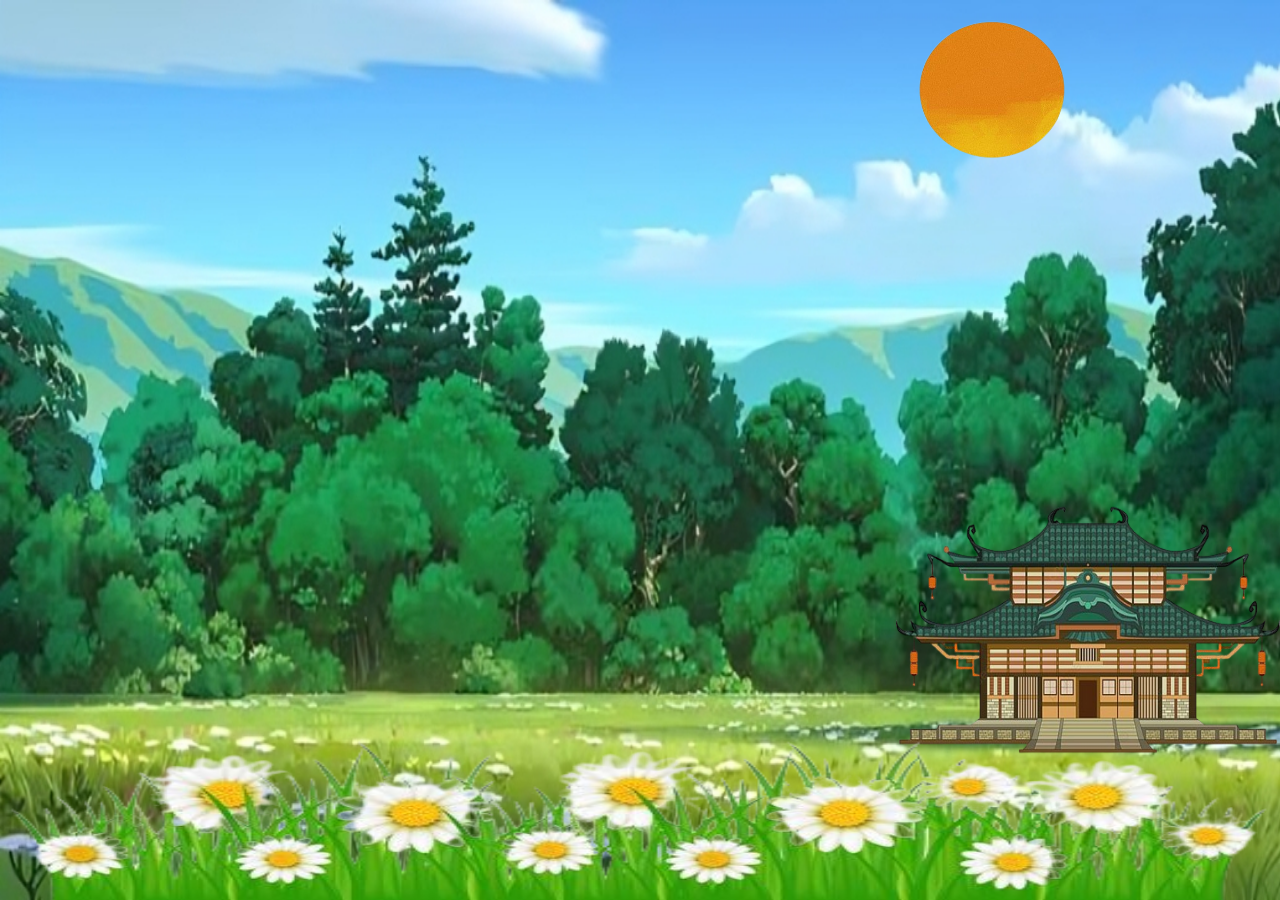
<file: Dia 10/index.html>
<!DOCTYPE html>
<html lang="es">
<head>
    <meta charset="UTF-8">
    <meta name="viewport" content="width=device-width, initial-scale=1.0">
    <title>Flores Naciente</title>
    <link rel="stylesheet" href="style.css">
</head>
<body>
    <div class="fondo">
        <div><img class="casa" src="imagenes/Casa.png" alt="Casa"></div>
        <div><img class="sol" src="imagenes/sol.png" alt="Sol"></div>
        <div><img class="flores" src="imagenes/flores.png" alt="Flores"></div>
        <div><img class="nube" src="imagenes/nube.png" alt="Nube"></div>
        <div><img class="lluvia" src="imagenes/lluvia.png" alt="lluvia"></div>
        <div><img class="numero3" src="imagenes/3.png" alt="numero3"></div>
        <div><img class="numero2" src="imagenes/2.png" alt="numero2"></div>
        <div><img class="numero1" src="imagenes/1.png" alt="numero1"></div>
        <div><img class="accion" src="imagenes/accion.png" alt="accion"></div>
    </div>
</body>
</html>
</file>
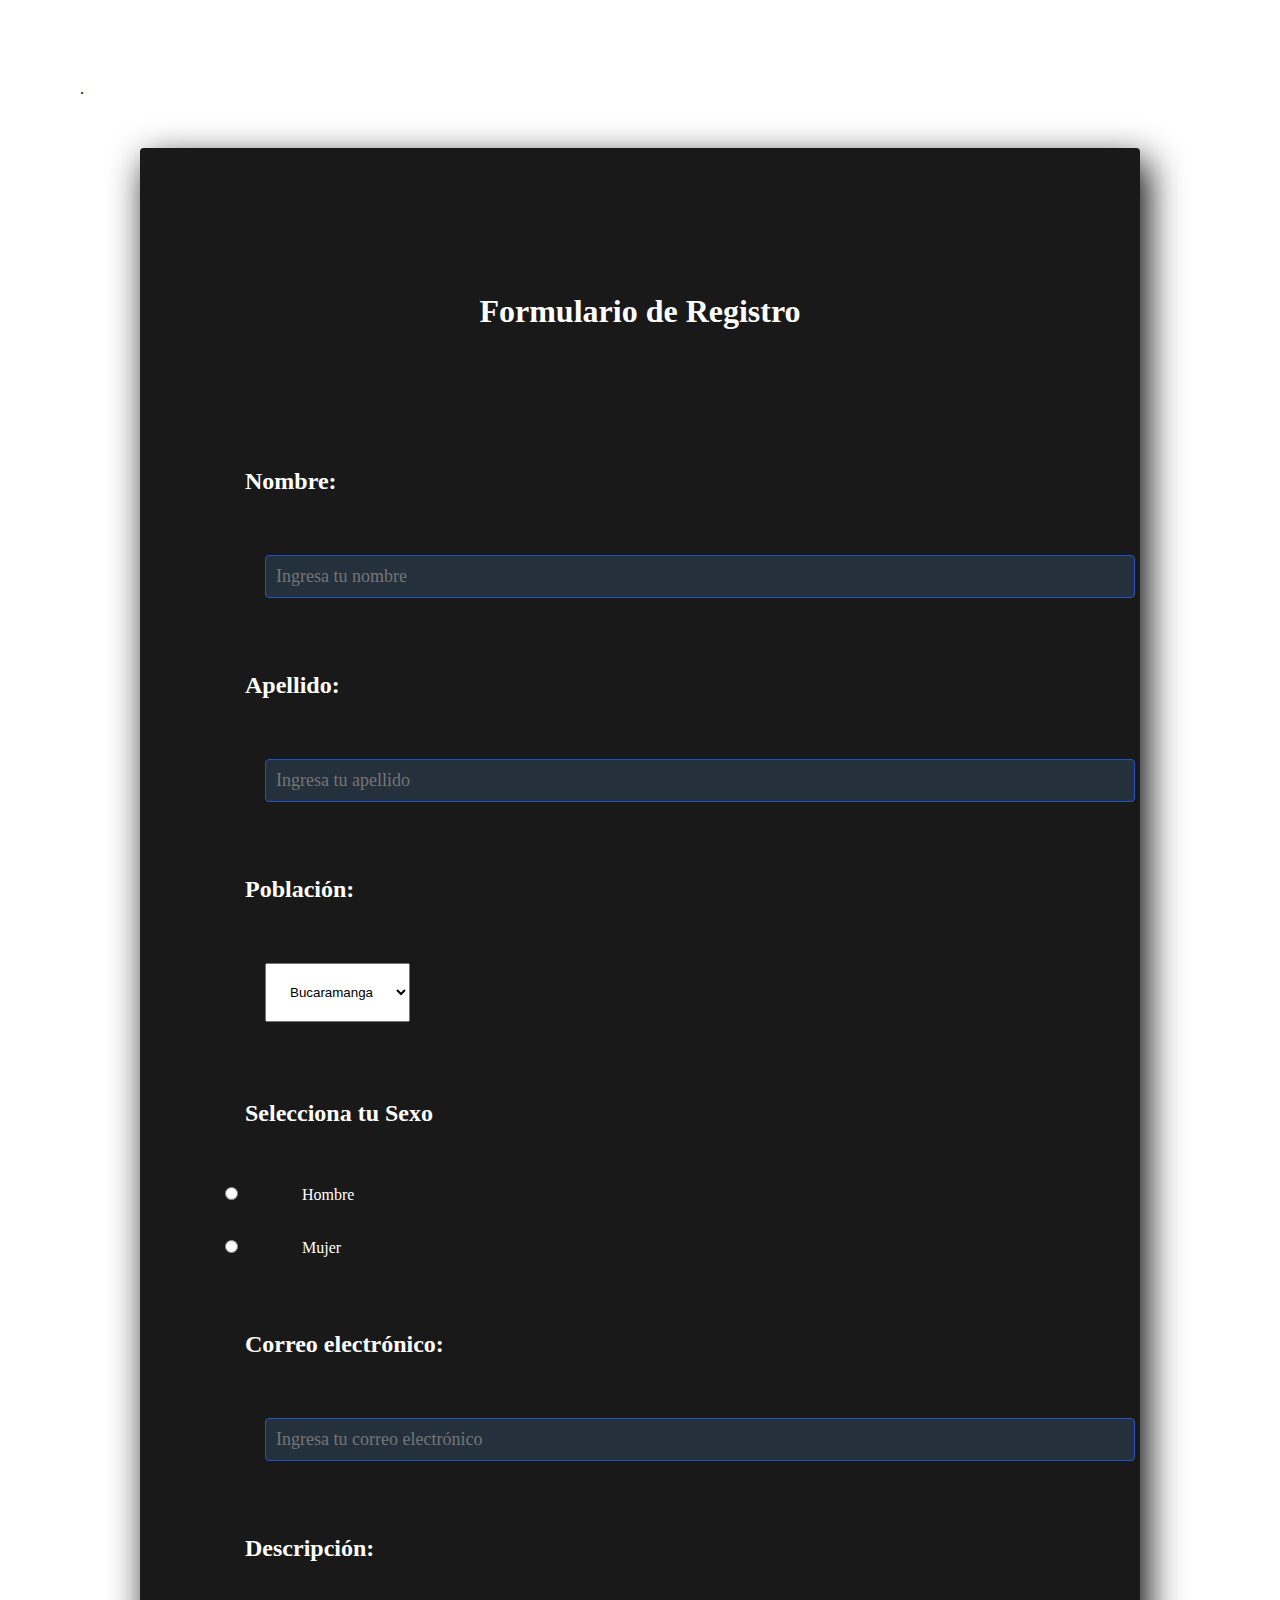
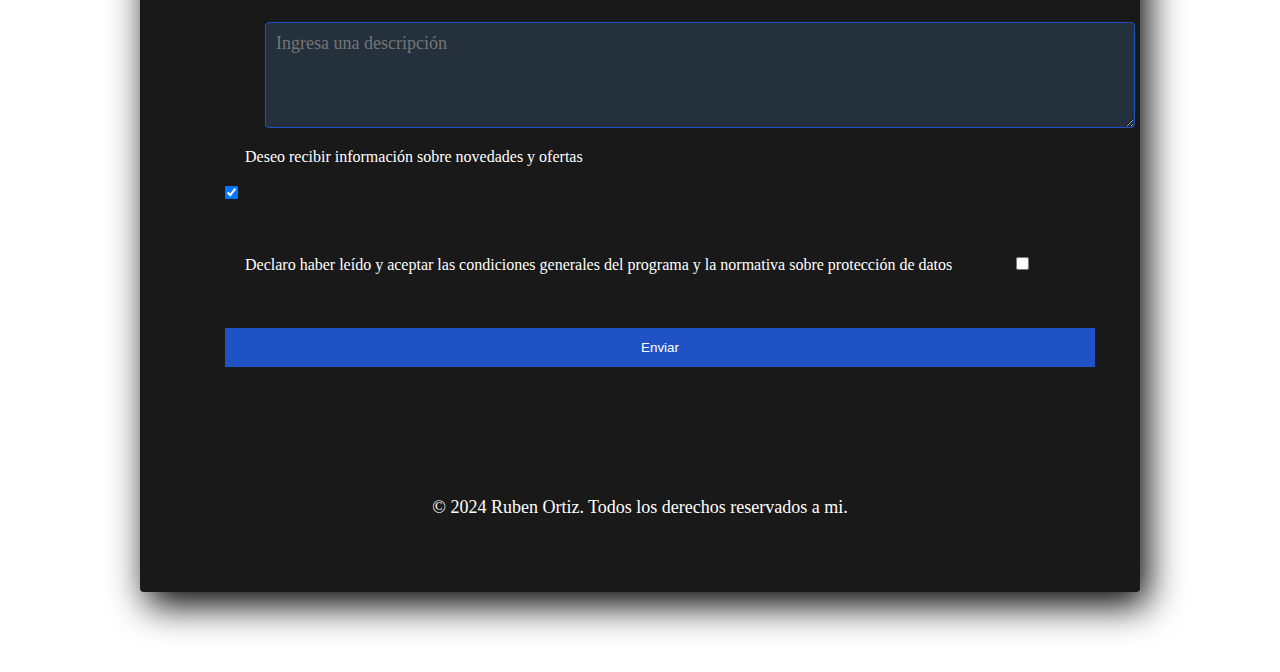
<file: Dia 4/index.html>
.<!DOCTYPE html>
<html lang="en">
<head>
    <meta charset="UTF-8">
    <meta name="viewport" content="width=device-width, initial-scale=1.0">
    <meta http-equiv="X-UA-compatible" content="ie=edge">
    <title>Formulario Registro - MI WEB</title>
    <link rel="stylesheet" href="style.css">
</head>
<body>
    <div class="form-register">
        <form action="" method="GET">
            <center><h1>Formulario de Registro</h1></center>
            <label for="nombre"><h2>Nombre:</h2></label>
            <input class="controls" type="text" id="nombre" name="nombre" placeholder="Ingresa tu nombre" maxlength="50" required>
            
            <label for="apellido"><h2>Apellido:</h2></label>
            <input class="controls" type="text" id="apellido" name="apellido" placeholder="Ingresa tu apellido" maxlength="50" required>
            
            <label for="poblacion"><h2>Población:</h2></label>
            <select id="poblacion" name="poblacion">
                <option value="bucaramanga">Bucaramanga</option>
                <option value="giron">Girón</option>
                <option value="floridablanca">Floridablanca</option>
                <option value="piedecuesta">Piedecuesta</option>
            </select>
            <br>
            <br>
            <h2>Selecciona tu Sexo</h2>
            <input type="radio" name="gen" id="gen_hombre" required>
            <label for="gen_hombre">Hombre</label>
            <br>
            <input type="radio" name="gen" id="gen_mujer" required>
            <label for="gen_mujer">Mujer</label>
            <br>
            <label for="email"><h2>Correo electrónico:</h2></label>
            <input class="controls" type="email" id="email" name="email" placeholder="Ingresa tu correo electrónico" required>
    
            <label for="descripcion"><h2>Descripción:</h2></label>
            <textarea class="controls" id="descripcion" name="descripcion" rows="4" cols="50" placeholder="Ingresa una descripción"></textarea>        
            
            <label for="info">Deseo recibir información sobre novedades y ofertas</label><br>
            <input type="checkbox" name="info" id="info" checked>
            <br>
            <br>
            <label for="condic">Declaro haber leído y aceptar las condiciones generales del programa y la normativa sobre protección de datos</label>
            <input type="checkbox" name="condic" id="condic">
            <br>
            <br>
            <input class="botons" type="submit" value="Enviar">
        </form>
        <footer>
            <p>&copy; 2024 Ruben Ortiz. Todos los derechos reservados a mi.</p>
        </footer>
    </div>
</body>
</html>
</file>
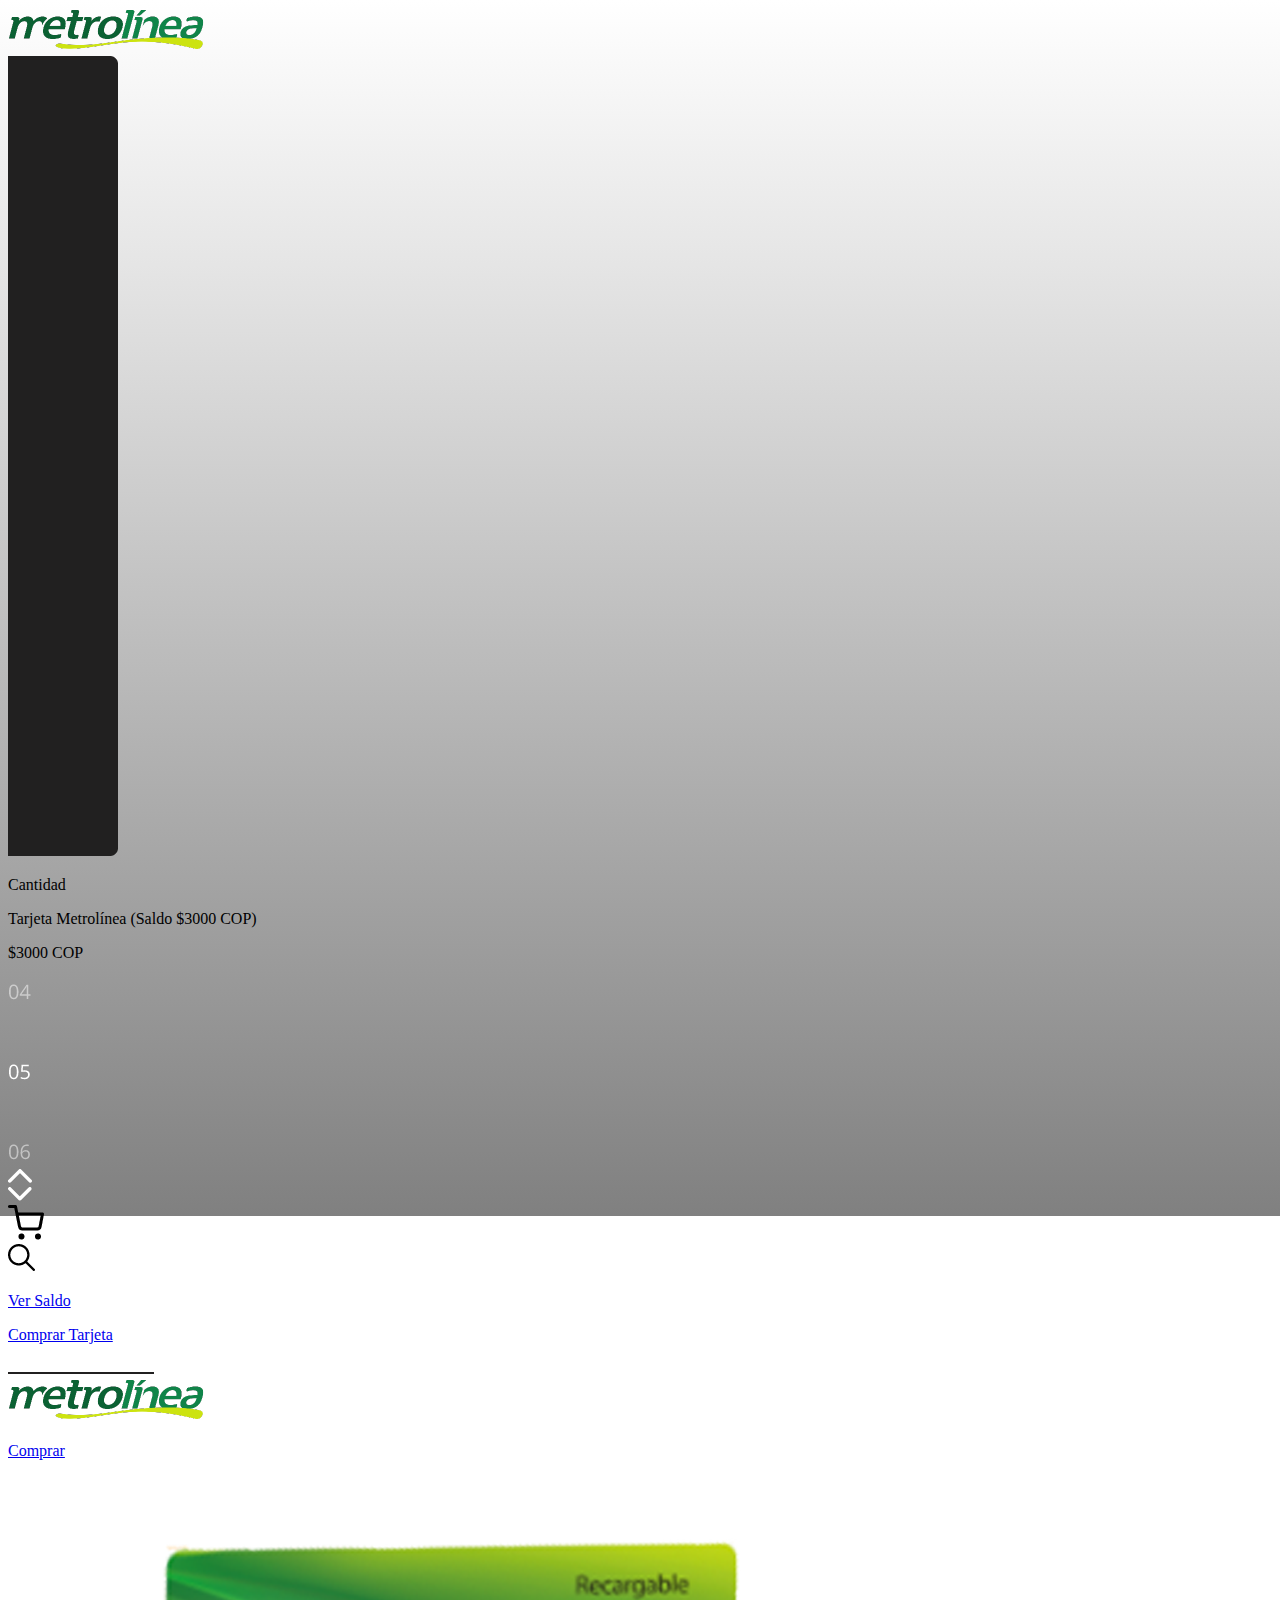
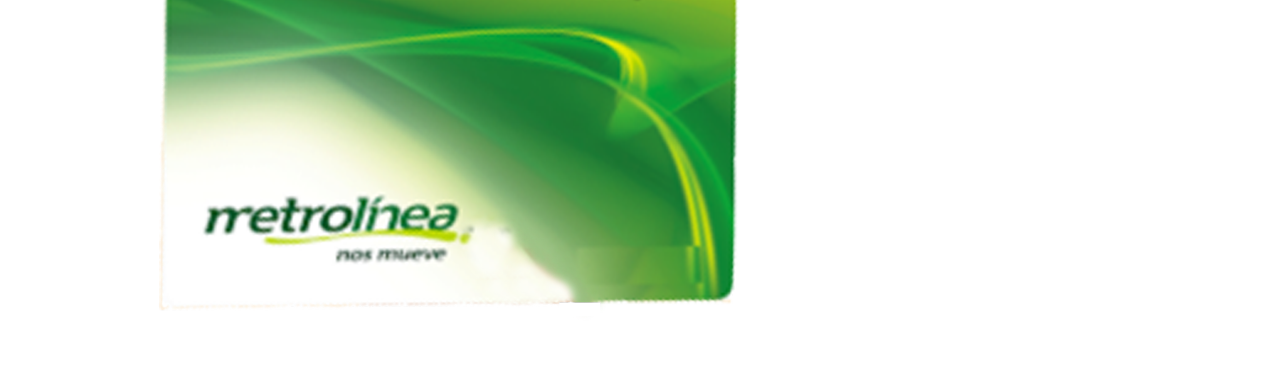
<file: Dia 6/index.html>
<!DOCTYPE html>
<html lang="en">
<head>
    <meta charset="UTF-8">
    <meta name="viewport" content="width=device-width, initial-scale=1.0">
    <link rel="stylesheet" href="/Dia 6/style.css">
    <link rel="preconnect" href="https://fonts.googleapis.com">
    <link rel="preconnect" href="https://fonts.gstatic.com" crossorigin>
    <link href="https://fonts.googleapis.com/css2?family=Open+Sans:wght@300&display=swap" rel="stylesheet">
    <title>Metrolinea</title>
</head>
<body>

    <div class="LogoMetro"><img src="/Dia 6/Imagenes Metrolinea/1200px-Metrolínea_logo.svg.png" alt="logo"></div>
    <div class="Barra"><img src="/Dia 6/Imagenes Metrolinea/Rectangle 1.png" alt="r1">
    </div>
    <div class="Textos">
        <p id="Cantidad">Cantidad</p>
        <p id="Texto1">Tarjeta Metrolínea (Saldo $3000 COP)</p>
        <p id="Precio">$3000 COP</p>
    </div>
    <div class="Menu"><img src="/Dia 6/Imagenes Metrolinea/Menu.png" alt="menu"></div>
    <div class="Arrow"><a href="index.html"><img src="/Dia 6/Imagenes Metrolinea/arrow-up.png" alt="au"></a></div>
    <div class="ArrowBaja"><a href="index.html"><img src="/Dia 6/Imagenes Metrolinea/arrow-down.png" alt="ab"></a></div>
    <div class="Shop">
        <a href="index.html">
            <img src="/Dia 6/Imagenes Metrolinea/shopping-cart.png" alt="carrito">
        </a>
    </div>
    <div class="Lupita">
        <a href="index.html">
            <img src="/Dia 6/Imagenes Metrolinea/search.png" alt="lupita">
        </a>
    </div>
    <a href="index2.html" class="link">
        <p id="Sald">Ver Saldo</p>
        <div class="bar"></div>
    </a>
    <a href="index.html" class="link2">
        <p id="Comp">Comprar Tarjeta</p>
        <div class="bar bar2"></div>
    </a>    
    <div class="bar">
        <img src="/Dia 6/Imagenes Metrolinea/Line 1.png" alt="xd">
    </div>
    <a href="index.html">
        <div class="cuadrado"></div>
        <div class="LogoCuadrado"><img src="/Dia 6/Imagenes Metrolinea/1200px-Metrolínea_logo.svg.png" alt="logoM"></div>
        <p id="Comprarr">Comprar</p>
    </a>
    <div class="ImagenMetro"><img src="/Dia 6/Imagenes Metrolinea/Metrolinea.png" alt="xd"></div>

</body>
</html>
</file>
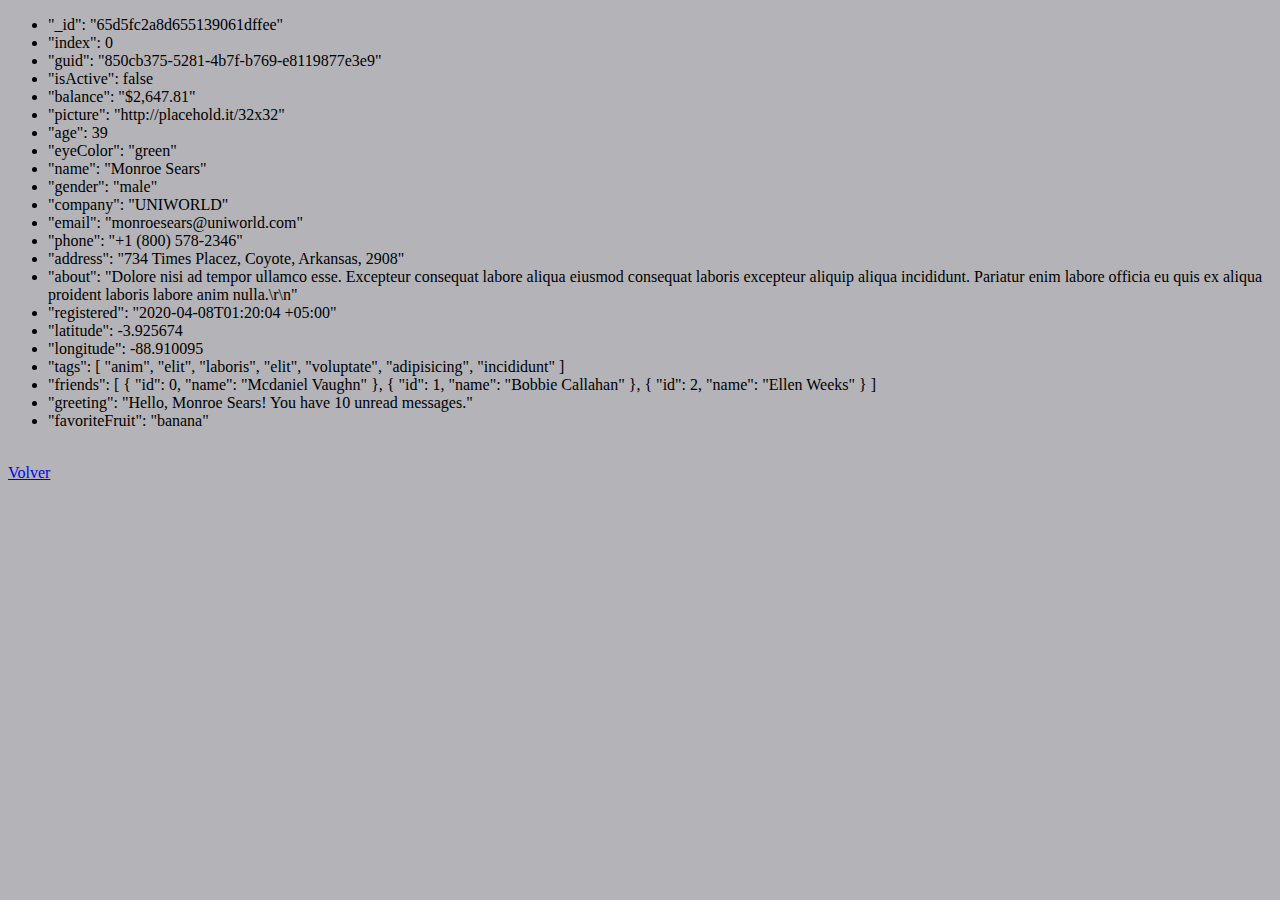
<file: Dia 3/id1.html>
<!DOCTYPE html>
<html lang="en">

<head>
  <meta charset="UTF-8">
  <meta name="viewport" content="width=device-width, initial-scale=1.0">
  <link rel="stylesheet" href="estilo.css">
  <title>Document</title>
</head>

<body>
  <ul>
    <li>"_id": "65d5fc2a8d655139061dffee"</li>
    <li>"index": 0</li>
    <li>"guid": "850cb375-5281-4b7f-b769-e8119877e3e9"</li>
    <li>"isActive": false</li>
    <li>"balance": "$2,647.81"</li>
    <li>"picture": "http://placehold.it/32x32&quot;</li>
    <li> "age": 39</li>
    <li>"eyeColor": "green"</li>
    <li>"name": "Monroe Sears"</li>
    <li>"gender": "male"</li>
    <li>"company": "UNIWORLD"</li>
    <li>"email": "monroesears@uniworld.com"</li>
    <li>"phone": "+1 (800) 578-2346"</li>
    <li>"address": "734 Times Placez, Coyote, Arkansas, 2908"</li>
    <li>"about": "Dolore nisi ad tempor ullamco esse. Excepteur consequat labore aliqua eiusmod consequat laboris
      excepteur aliquip aliqua incididunt. Pariatur enim labore officia eu quis ex aliqua proident laboris labore anim
      nulla.\r\n"</li>
    <li>"registered": "2020-04-08T01:20:04 +05:00"</li>
    <li>"latitude": -3.925674</li>
    <li>"longitude": -88.910095</li>
    <li>
      "tags": [
      "anim",
      "elit",
      "laboris",
      "elit",
      "voluptate",
      "adipisicing",
      "incididunt"
      ]
    </li>
    <li>
      "friends": [
      {
      "id": 0,
      "name": "Mcdaniel Vaughn"
      },
      {
      "id": 1,
      "name": "Bobbie Callahan"
      },
      {
      "id": 2,
      "name": "Ellen Weeks"
      }
      ]
    </li>
    <li>"greeting": "Hello, Monroe Sears! You have 10 unread messages."</li>
    <li>"favoriteFruit": "banana"</li>
  </ul>
  <br>
  <a href="solucion.html">Volver</a>
</body>

</html>
</file>
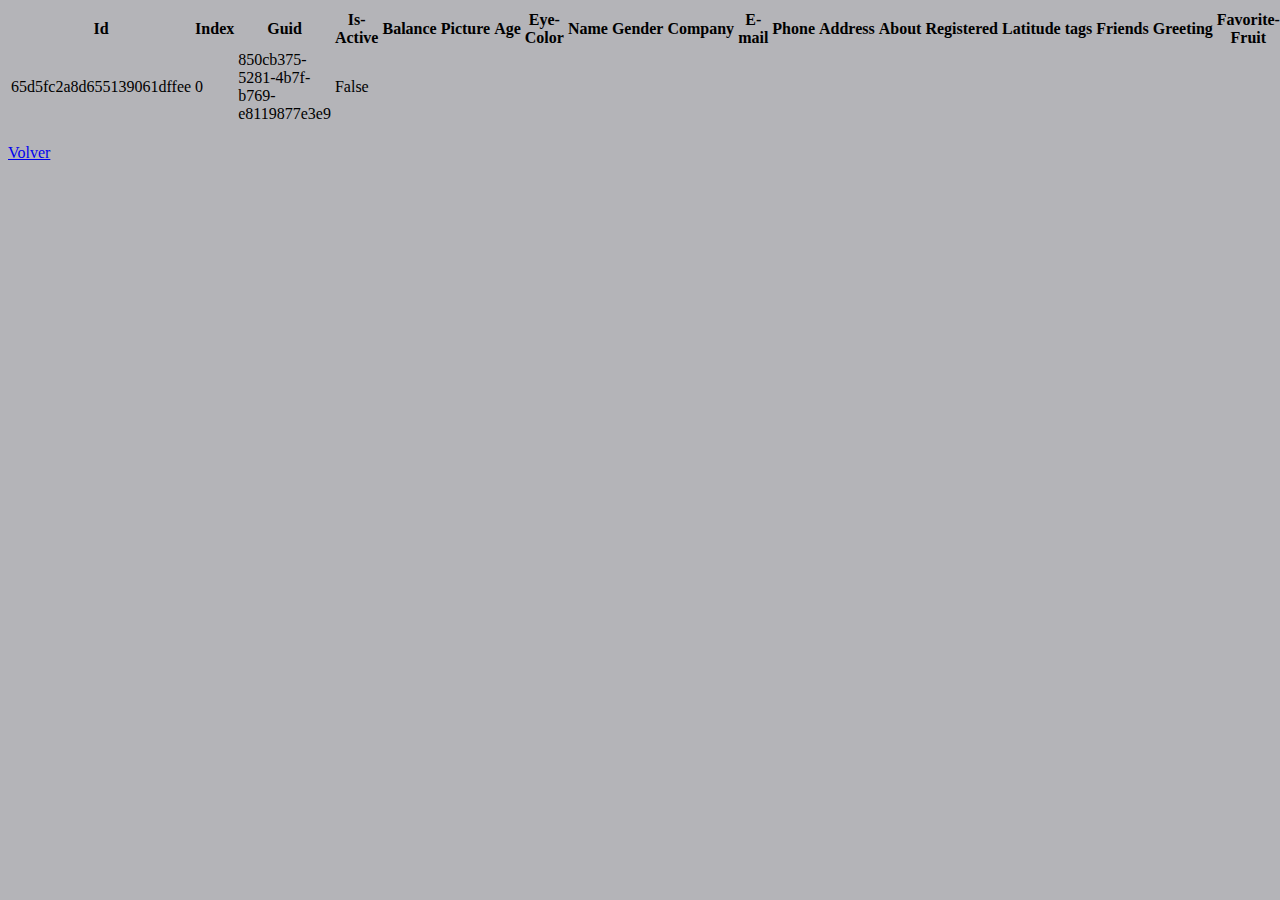
<file: Dia 3/id2.html>
<!DOCTYPE html>
<html lang="en">

<head>
  <meta charset="UTF-8">
  <meta name="viewport" content="width=device-width, initial-scale=1.0">
  <link rel="stylesheet" href="estilo.css">
  <title>Document</title>
</head>

<body>
  <div>
    <table>
      <thead>
        <th>Id</th><th>Index</th><th>Guid</th><th>Is-Active</th><th>Balance</th><th>Picture</th><th>Age</th><th>Eye-Color</th><th>Name</th><th>Gender</th><th>Company</th><th>E-mail</th><th>Phone</th><th>Address</th><th>About</th><th>Registered</th><th>Latitude</th><th>tags</th><th>Friends</th><th>Greeting</th><th>Favorite-Fruit</th>
      </thead>
      <tr>
        <td>65d5fc2a8d655139061dffee</td><td>0</td><td>850cb375-5281-4b7f-b769-e8119877e3e9</td><td>False</td><td></td>
      </tr>
    </table>
  </div>
  <br>
  <div><a href="solucion.html">Volver</a></div>
</body>

</html>
</file>
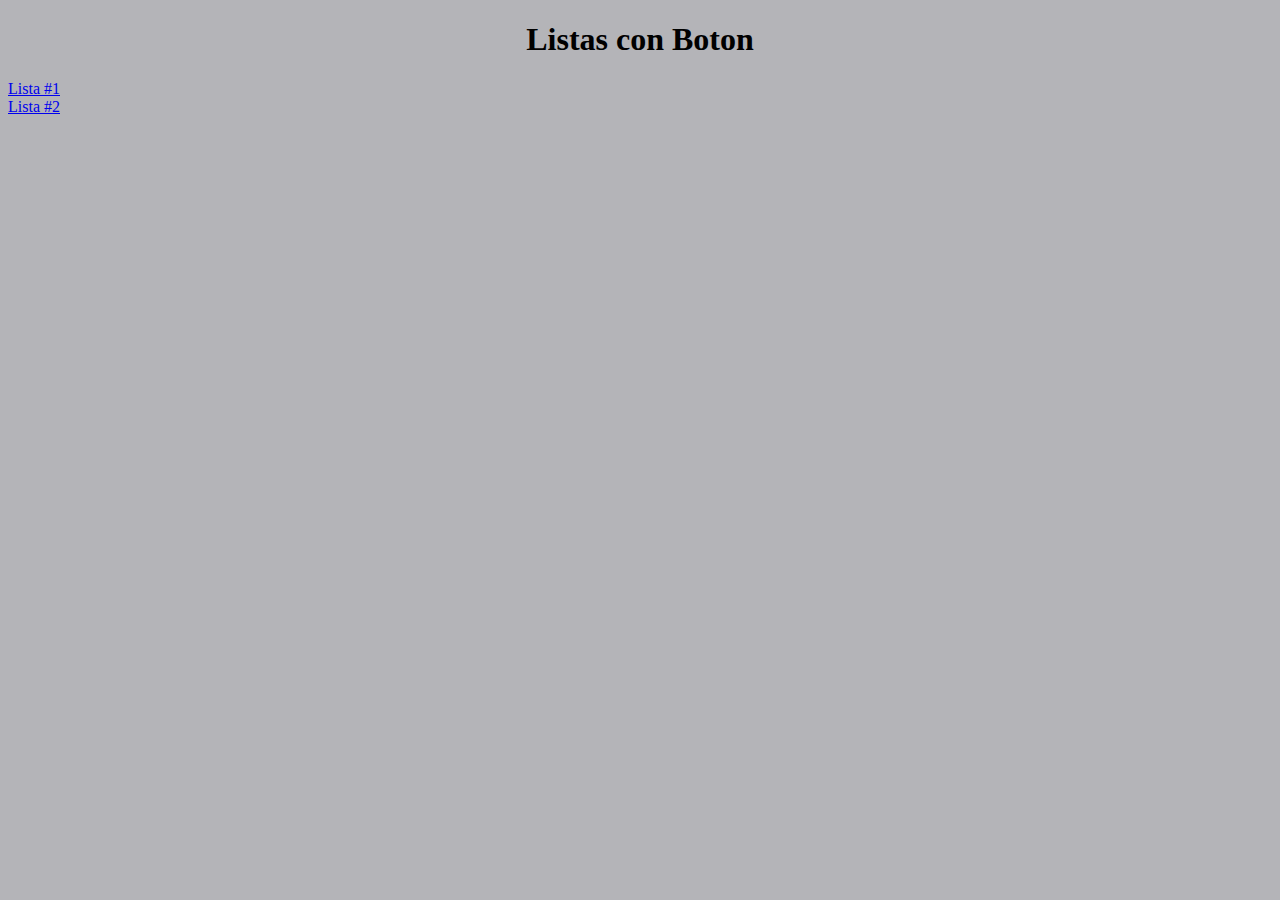
<file: Dia 3/solucion.html>
<!DOCTYPE html>
<html lang="en">

<head>
    <meta charset="UTF-8">
    <meta name="viewport" content="width=device-width, initial-scale=1.0">
    <title>Listas con Boton</title>
    <link rel="stylesheet" href="estilo.css">
</head>

<body>
    <div class="titulos"><h1><center>Listas con Boton</center></h1></div>
    <div><a href="id1.html">Lista #1</a></div>
    <div><a href="id2.html">Lista #2</a></div>
</body>

</html>
</file>
<file: Dia 10/style.css>
*{
    padding: 0;
    margin: 0;
}

.fondo{
    width: 100vw;
    height: 100vh;
    background-image: url("imagenes/paisajes.jpg");
    background-size: 101% 100%;
    position: relative;
}

.casa{
    width: 30%;
    height: 50%;
    position:absolute;
    left: 70%;
    top: 45%;
}

.sol{
    width: 15vw;
    height: 20vh;
    position:absolute;
    left: 70%;

    opacity: 100;
    animation-duration: 6s;
    animation-delay: 13s;
    animation-fill-mode: backwards;
    animation-name: sol;
    z-index: 1;
}

@keyframes sol{
    0%{
        opacity: 10%;
        transform: scale(0.5);
    }
    50%{
        opacity: 50%;
        transform: scale(0.8);
    }
    100%{
        opacity: 100%;
        transform: scale(1);
    }
}

.flores{
    width: 100vw;
    height: 20vh;
    position:absolute;
    top: 80%;

    animation-duration:20s;
    animation-iteration-count: 1;
    animation-timing-function: ease-in;
    animation-name: flores;
}

@keyframes flores{
    0%{opacity: 0%;}
    50%{opacity: 0%;}
    75%{opacity: 0%;}
    100%{opacity: 100%;}
}

.nube{
    width: 30%;
    height: 30%;
    position:absolute;
    opacity: 0%;

    animation-duration:10s;
    animation-delay:4s;
    animation-iteration-count: 1;
    animation-direction: normal;
    animation-name: nube;
    z-index: 2;
}

@keyframes nube{
    0%{
        opacity: 100%;
        right: 0;
    }
    50%{
        opacity: 100%;
        right:70%;
    }
    100%{
        opacity: 100%;
        right: 70%;
    }
}

.lluvia{
    width: 30vw;
    height: 20vh;
    position: fixed;
    opacity: 0%;

    animation-duration:0.3s;
    animation-delay:10s;
    animation-iteration-count: 10;
    animation-timing-function: ease-in;
    animation-direction: normal;
    animation-name: lluvia;
}

@keyframes lluvia{
    0%{
        opacity: 50%; 
        top: 15%;
    }
    50%{opacity: 100%;}
    100%{top: 90%;}
}

.numero1{
    width: 15%;
    height: 20%;
    position:absolute;
    left: 40%;
    top: 50%;

    animation-name:simple-animation;
    animation-duration:1s;
    animation-delay:2s;
    animation-iteration-count: 1;
    animation-timing-function: ease-out;
    animation-direction: normal;
    opacity: 0%;
}

@keyframes simple-animation{
    0%{opacity: 0%;}
    50%{opacity: 50%;}
    100%{opacity: 100%;}
}

.numero2{
    width: 15%;
    height: 20%;
    position:absolute;
    left: 40%;
    top: 50%;

    animation-name:simple-animation;
    animation-duration:1s;
    animation-delay:1s;
    animation-iteration-count: 1;
    animation-timing-function: ease-out;
    animation-direction: normal;
    opacity: 0%;
}

@keyframes simple-animation{
    0%{opacity: 0%;}
    50%{opacity: 50%;}
    100%{opacity: 100%;}
}

.numero3{
    width: 15%;
    height: 20%;
    position:absolute;
    left: 40%;
    top: 50%;

    animation-name:simple-animation;
    animation-duration:1s;
    animation-iteration-count: 1;
    animation-timing-function: ease-out;
    animation-direction: normal;
    opacity: 0%;
}

@keyframes simple-animation{
    0%{opacity: 0%;}
    50%{opacity: 50%;}
    100%{opacity: 100%;}
}

.accion{
    width: 50vw;
    height: 50vh;
    position:absolute;
    left: 25%;
    top: 30%;

    animation-name:simple-animation;
    animation-duration:1s;
    animation-delay:3s;
    animation-iteration-count: 1;
    animation-timing-function: ease-out;
    animation-direction: normal;
    opacity: 0%;
}

@keyframes simple-animation{
    0%{opacity: 0%;}
    50%{opacity: 50%; }
    100%{opacity: 100%;}
}
</file>
<file: Dia 4/style.css>
*{
    margin: 20;
    padding: 20;
    box-sizing: border-box;
}
body {
    background-image: url(https://i.pinimg.com/564x/86/f9/05/86f9059180ce1de5814c32995a8bb0f1.jpg);
}

.form-register {
    width: 1000px;
    background: #191919;
    padding: 25px;
    margin: auto;
    margin-top: 50px;
    border-radius: 4px;
    font-family: 'calibri';
    color: white;
    box-shadow: 7px 13px 37px #000;
}

.form-register h4 {
    font-size: 22px;
    margin-bottom: 20px;
} 

.controls {
    width: 100%;
    background: #24303c;
    padding: 10px;
    border-radius: 4px;
    margin-bottom: 16px;
    border: 1px solid #1f53c5;
    font-family: 'calibri';
    font-size: 18px;
}

.form-register p {
    height: 40px;
    text-align: center;
    font-size: 18px;
    line-height: 40px;
}

.form-register a {
    color: white;
    text-decoration: none;
}

.form-register a:hover {
    color: white;
    text-decoration: underline;
}

.form-register .botons {
    width: 100%;
    background: #1f53c5;
    border: none;
    padding: 12px;
    color: white;
}
</file>
<file: Dia 6/style.css>
@font-face {
    font-family: regular;
    src: url(/Dia\ 6/open-sans/Open-Sans-Regular.ttf);
}

@font-face {
    font-family: bold;
    src: url(/Dia\ 6/open-sans/Open-Sans-Bold.ttf);
}

body {
    top: 0px;
    left: 0px;
    width: 1600px;
    height: 1200px;
    background: transparent linear-gradient(180deg, var(--unnamed-color-ffffff) 0%, #E6E6E6 21%, #808080 100%) 0% 0% no-repeat padding-box;
    background: transparent linear-gradient(180deg, #FFFFFF 0%, #E6E6E6 21%, #808080 100%) 0% 0% no-repeat padding-box;
    opacity: 1;
}

#Metrolinea {
    position: absolute;
    top: 322px;
    left: 227px;
    width: 884px;
    height: 497px;
    background: transparent url('img/Metrolinea.png') 0% 0% no-repeat padding-box;
    opacity: 1;
}

#Consola {
    position: absolute;
    top: 200px;
    left: 100px;
    width: 1400px;
    height: 800px;
    background: transparent url('img/Rectangle 3.png') 0% 0% no-repeat padding-box;
    border: 1px solid #707070;
    opacity: 1;
}

#Barra {
    position: absolute;
    top: 200px;
    left: 1390px;
    width: 110px;
    height: 800px;
    background: transparent url('img/Rectangle 1.png') 0% 0% no-repeat padding-box;
    border-radius: 0px 8px 8px 0px;
    opacity: 1;
}

#MetrolineaLogo {
    position: absolute;
    top: 243px;
    left: 143px;
    width: 196px;
    height: 44px;
    background: transparent url('img/1200px-Metrolínea_logo.svg.png') 0% 0% no-repeat padding-box;
    opacity: 1;

}

#linea {
    position: absolute;
    top: 303px;
    left: 841px;
    width: 146px;
    height: 0px;
    border: 2px solid var(--unnamed-color-212020);
    background: transparent url('img/Line 1.png') 0% 0% no-repeat padding-box;
    border: 2px solid #212020;
    opacity: 1;
}

#lupita {
    position: absolute;
    top: 252px;
    left: 1224px;
    width: 27px;
    height: 27px;
    background: transparent url('img/Icon ionic-ios-search.png') 0% 0% no-repeat padding-box;
    opacity: 1;
}

#carrito {
    position: absolute;
    top: 252px;
    left: 1324px;
    width: 33px;
    height: 32px;
    background: transparent url('img/Icon feather-shopping-cart.png') 0% 0% no-repeat padding-box;
    opacity: 1;
}

#arrow-up {
    position: absolute;
    top: 240px;
    left: 1433px;
    width: 24px;
    height: 14px;
    background: transparent url('img/Icon ionic-ios-arrow-up.png') 0% 0% no-repeat padding-box;
    opacity: 1;
}

#arrow-down {
    position: absolute;
    top: 946px;
    left: 1433px;
    width: 24px;
    height: 14px;
    background: transparent url('img/Icon ionic-ios-arrow-down.png') 0% 0% no-repeat padding-box;
    opacity: 1;
}

#Menu {
    position: absolute;
    top: 507px;
    left: 1430px;
    width: 23px;
    height: 187px;
    background: transparent url('img/Menu.png') 0% 0% no-repeat padding-box;
    opacity: 1;
}

#Metropeque{
    position: absolute;
    top: 876px;
    left: 1195px;
    width: 129px;
    height: 29px;
    background: transparent url('img/1200px-Metrolínea_logo.svg.png') 0% 0% no-repeat padding-box;
    opacity: 1;
}

.boton{
    position: absolute;
    border: none;
    padding: 12px;
    background:#d5ff43;
    top: 847px;
    left: 1180px;
    width: 160px;
    height: 114px;
    border-radius: 8px;
    opacity: 1;
    transform: scaleY(-1);
}
</file>
<file: Dia 3/estilo.css>
body{
    background: #B4B4B8;
}
</file>
